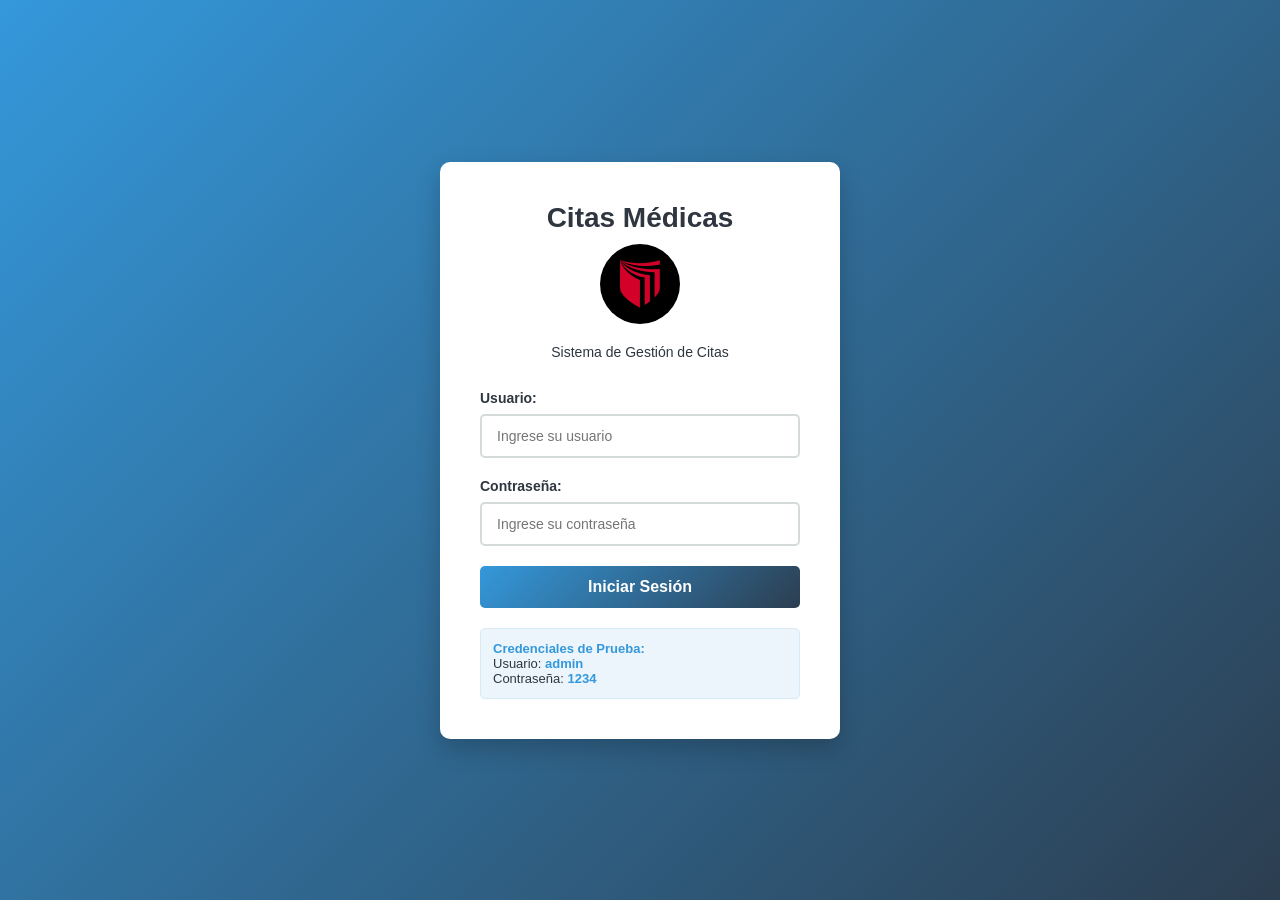
<file: index.html>
<!DOCTYPE html>
<html lang="es">
<head>
    <meta charset="UTF-8">
    <meta name="viewport" content="width=device-width, initial-scale=1.0">
    <meta name="description" content="Sistema de Gestión de Citas Médicas - Inicia sesión para acceder">
    <title>Login - Citas Médicas</title>
    <link rel="stylesheet" href="css/login.css">
</head>
<body>
    <main class="login-container">
        <header>
            <h1>Citas Médicas</h1>
            <img src="imagenes/logoucv.jpg" alt="logo_citas_medicas" class="logo">
            <p class="subtitle">Sistema de Gestión de Citas</p>
        </header>

        <form id="loginForm" action="menu_principal.html" method="get">
            <div class="form-group">
                <label for="usuario">Usuario:</label>
                <input 
                    type="text" 
                    id="usuario" 
                    name="usuario" 
                    placeholder="Ingrese su usuario" 
                    required
                    autocomplete="username"
                    aria-label="Campo de usuario">
            </div>

            <div class="form-group">
                <label for="contrasena">Contraseña:</label>
                <input 
                    type="password" 
                    id="contrasena" 
                    name="contrasena" 
                    placeholder="Ingrese su contraseña" 
                    required
                    autocomplete="current-password"
                    aria-label="Campo de contraseña">
            </div>

            <button type="submit">Iniciar Sesión</button>
        </form>

        <aside class="credentials-info">
            <strong>Credenciales de Prueba:</strong><br>
            Usuario: <strong>admin</strong><br>
            Contraseña: <strong>1234</strong>
        </aside>
    </main>
</body>
</html>
</file>
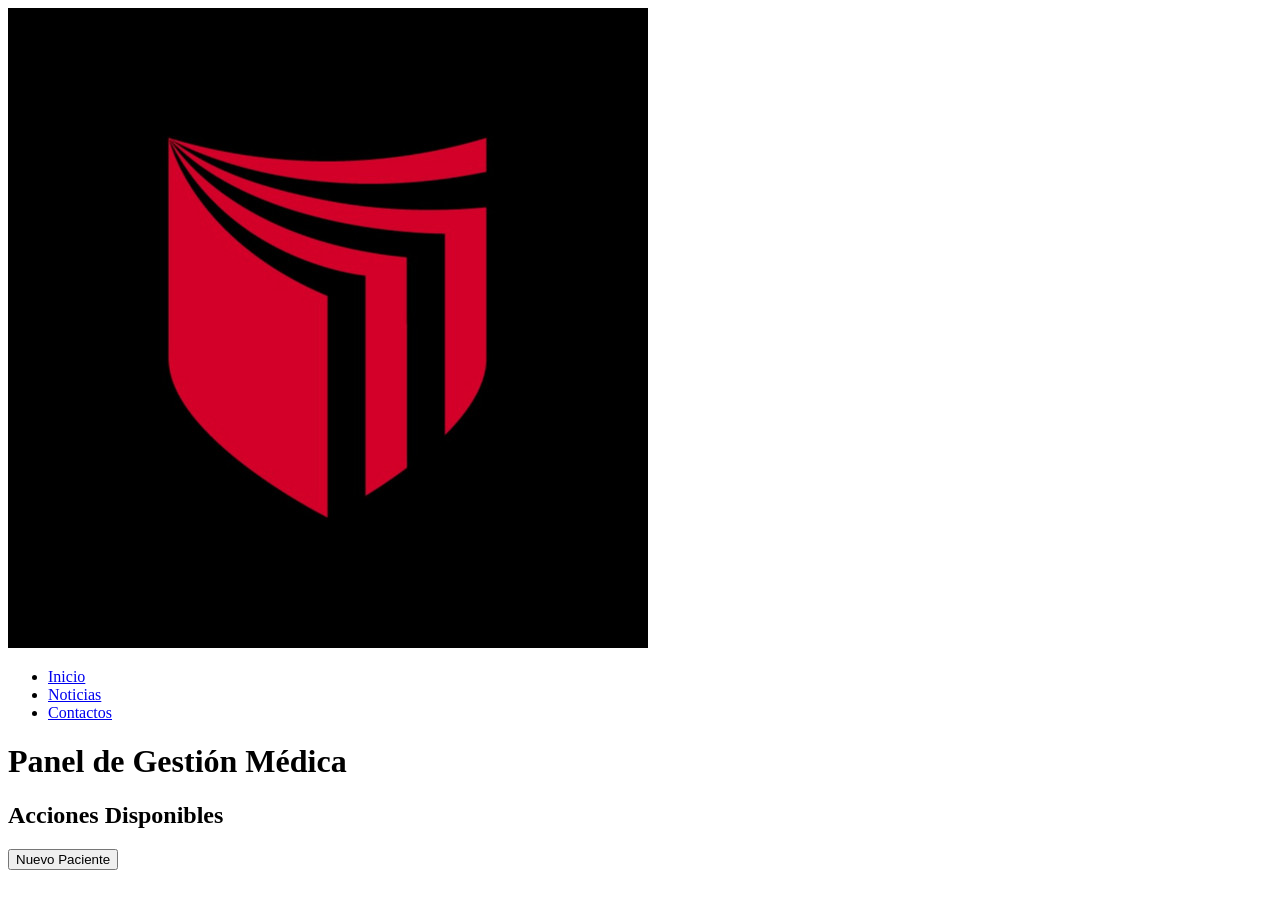
<file: citas.html>
<!DOCTYPE html>
<html lang="es">
<head>
    <meta charset="UTF-8">
    <meta name="viewport" content="width=device-width, initial-scale=1.0">
    <title>WOL-FI CITAS MÉDICAS</title>
</head>
<body>
    <header>
        <img src="imagenes/logoucv.jpg" alt="Logo Wolfi">
        <nav>
            <ul>
                <li><a href="index.html">Inicio</a></li>
                <li><a href="index.html">Noticias</a></li>
                <li><a href="contactos.html">Contactos</a></li>
            </ul>
        </nav>

    </header>

    <main>
        <h1>Panel de Gestión Médica</h1>
        <section>
            <h2>Acciones Disponibles</h2>
            <button type="button">Nuevo Paciente</button>
        </section>
    </main>
    
</body>
</html>
</file>
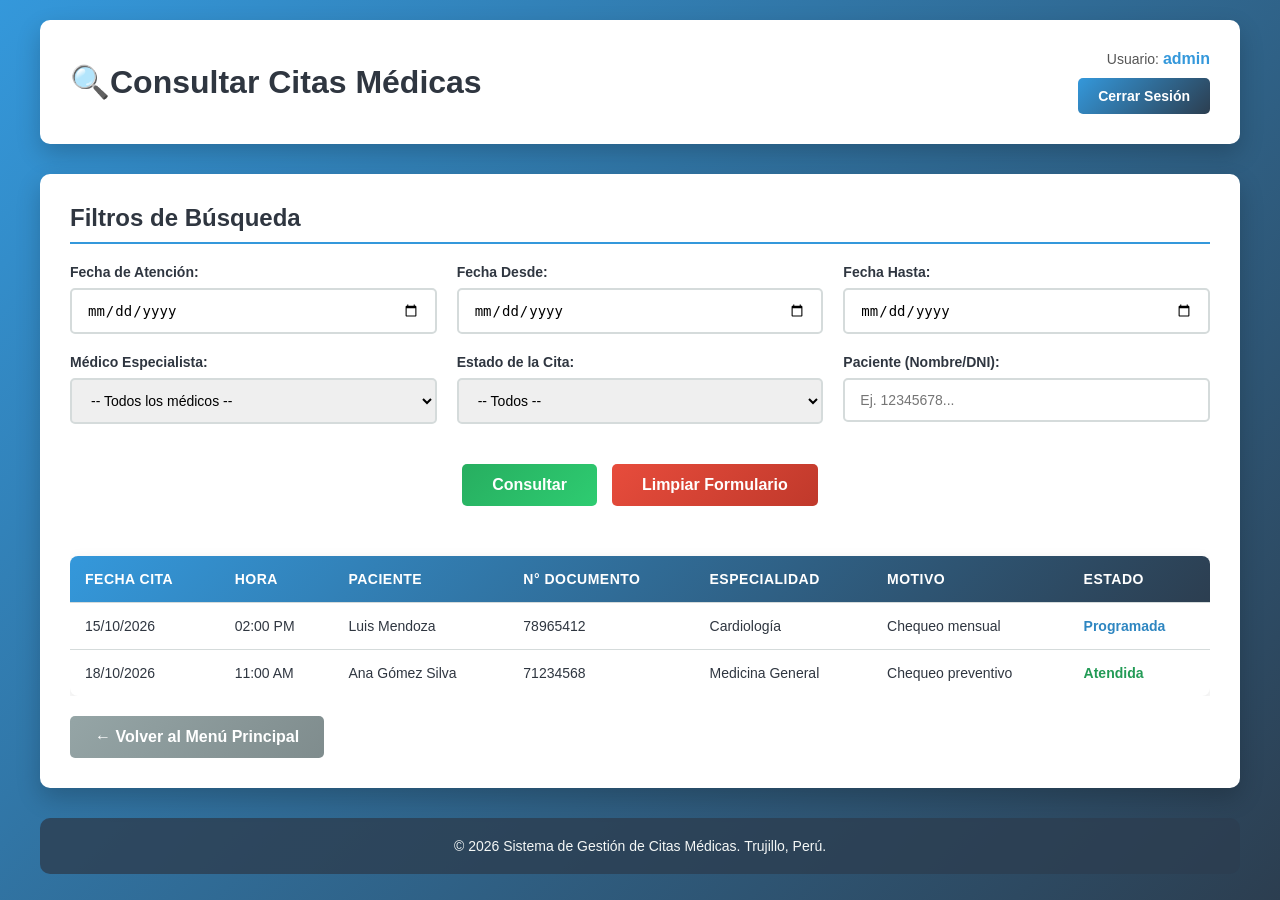
<file: consultar-cita.html>
<!DOCTYPE html>
<html lang="es">

<head>
    <meta charset="UTF-8">
    <meta name="viewport" content="width=device-width, initial-scale=1.0">
    <meta name="description" content="Consultar Citas Médicas - Sistema de Gestión de Citas">
    <title>Citas Médicas</title>
    <link rel="stylesheet" href="css/consultar-citas.css">
</head>

<body>
    <div class="container">
        <header>
            <h1>🔍Consultar Citas Médicas</h1>
            <div class="usuario-info">
                <p>Usuario: <strong>admin</strong></p>
                <a href="index.html" class="cerrarsesion-btn">Cerrar Sesión</a>
            </div>
        </header>

        <main>
            <section id="consulta-citas">
                <h2>Filtros de Búsqueda</h2>

                <div class="filtros-container">
                    <form id="formConsulta" class="filtros-grid">

                        <div class="form-group">
                            <label class="filtro-label">Fecha de Atención:</label>
                            <input type="date" id="fecha-atencion" name="fecha-atencion">
                        </div>

                        <div class="form-group">
                            <label for="fecha-inicio">Fecha Desde:</label>
                            <input type="date" id="fecha-inicio" name="fecha-inicio">
                        </div>
                        <div class="form-group">
                            <label for="fecha-fin"> Fecha Hasta:</label>
                            <input type="date" id="fecha-fin" name="fecha-fin">
                        </div>

                        <div class="form-group">
                            <label class="filtro-label">Médico Especialista:</label>
                            <select id="medico-especialista" name="medico-especialista" class="form-control">
                                <option value="">-- Todos los médicos --</option>
                                <option value="dr_peralta">Dr. Arnaldo Peralta (Cardiología)</option>
                                <option value="dra_gomez">Dra. María Gómez (Dermatología)</option>
                                <option value="dr_silva">Dr. Carlos Silva (Medicina General)</option>
                            </select>
                        </div>

                        <div class="form-group">
                            <label for="estado-cita">Estado de la Cita:</label>
                            <select id="estado-cita" name="estado-cita">
                                <option value="">-- Todos --</option>
                                <option value="programada">Programada</option>
                                <option value="atendida">Atendida</option>
                                <option value="cancelada">Cancelada</option>
                            </select>
                        </div>
                        <div class="form-group">
                            <label for="buscar-paciente">Paciente (Nombre/DNI):</label>
                            <input type="text" id="buscar-paciente" placeholder="Ej. 12345678...">
                        </div>
                        <div class="form-buttons">
                            <button type="submit" class="btn-primary">Consultar</button>
                            <button type="reset" class="btn-secondary">Limpiar Formulario</button>
                        </div>
                    </form>
                </div>

                <div class="table-container">
                    <table>
                        <thead>
                            <tr>
                                <th>Fecha Cita</th>
                                <th>Hora</th>
                                <th>Paciente</th>
                                <th>N° Documento</th>
                                <th>Especialidad</th>
                                <th>Motivo</th>
                                <th>Estado</th>

                            </tr>
                        </thead>
                        <tbody>
                            <tr>
                                <td>15/10/2026</td>
                                <td>02:00 PM</td>
                                <td>Luis Mendoza</td>
                                <td>78965412</td>
                                <td>Cardiología</td>
                                <td>Chequeo mensual</td>
                                <td><span style="color: #2e86c1; font-weight: bold;">Programada</span></td>

                            </tr>
                            <tr>
                                <td>18/10/2026</td>
                                <td>11:00 AM</td>
                                <td>Ana Gómez Silva</td>
                                <td>71234568</td>
                                <td>Medicina General</td>
                                <td>Chequeo preventivo</td>
                                <td><span style="color: #239b56; font-weight: bold;">Atendida</span></td>

                            </tr>
                        </tbody>
                    </table>
                </div>

                <a href="menu_principal.html" class="back-link" style="display: inline-block; margin-top: 20px;">←
                    Volver al Menú Principal</a>
            </section>
        </main>

        <footer>
            <p>&copy; 2026 Sistema de Gestión de Citas Médicas. Trujillo, Perú.</p>
        </footer>
    </div>

    <script>
        document.getElementById('formConsulta').addEventListener('submit', function (e) {
            // 1. Capturar TODOS los campos de los filtros
            const fechaAtencion = document.getElementById('fecha-atencion').value;
            const fechaInicio = document.getElementById('fecha-inicio').value;
            const fechaFin = document.getElementById('fecha-fin').value;
            const medico = document.getElementById('medico-especialista').value;
            const estado = document.getElementById('estado-cita').value;
            const paciente = document.getElementById('buscar-paciente').value;

            // 2. Validar que al menos uno tenga datos (RN-03)
            if (!fechaAtencion && !fechaInicio && !fechaFin && !medico && !estado && !paciente) {
                e.preventDefault(); // Evita que se recargue la página
                alert("⚠️ RN-03: Debe seleccionar al menos un filtro para realizar la consulta.");
            }
        });
    </script>

</body>

</html>
</file>
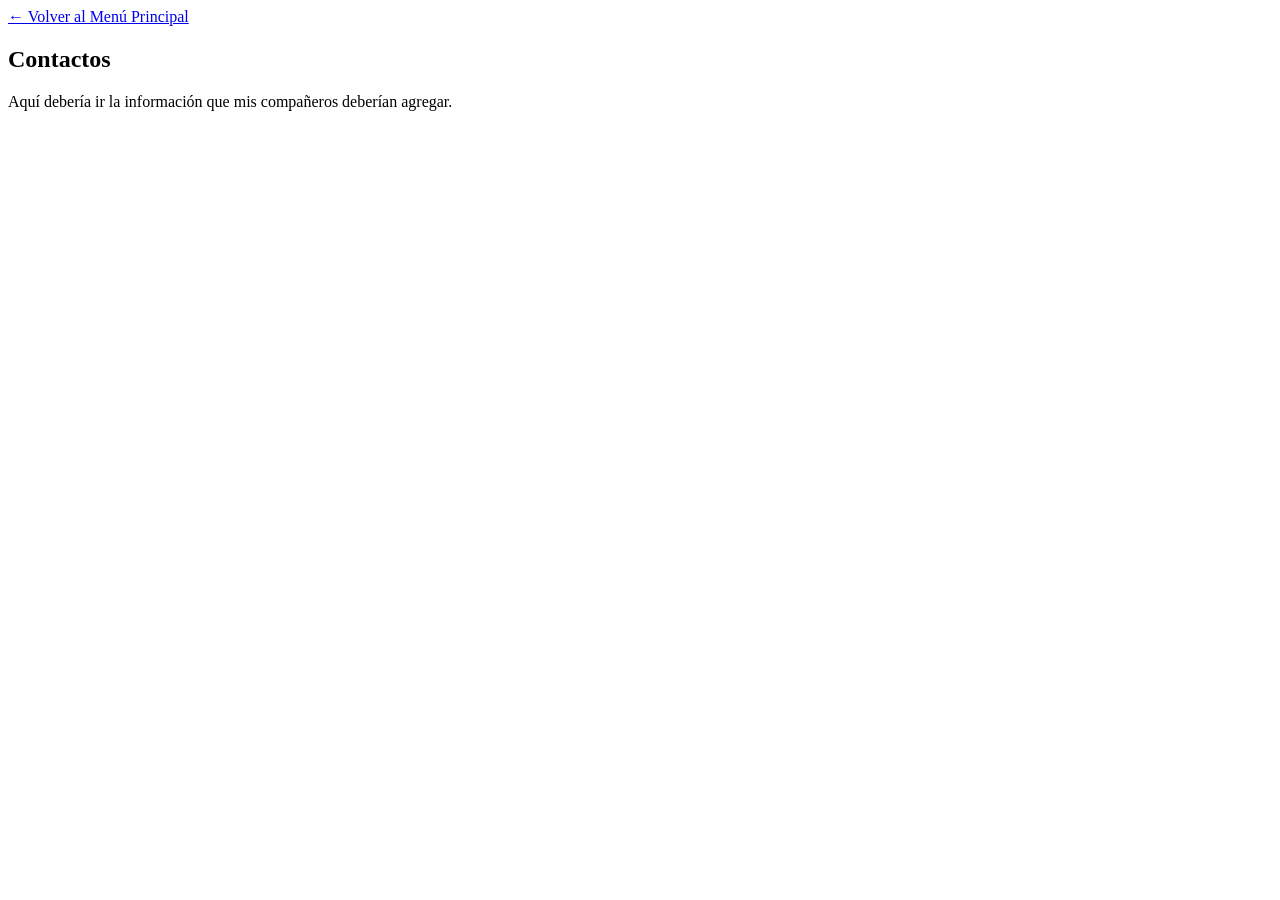
<file: contactos.html>
<!DOCTYPE html>
<html lang="en">
<head>
    <meta charset="UTF-8">
    <meta name="viewport" content="width=device-width, initial-scale=1.0">
    <title>Contactos</title>
    <a href="menu_principal.html">← Volver al Menú Principal</a>
</head>
<body>
    <h2>Contactos</h2>
    <p>Aquí debería ir la información que mis compañeros deberían agregar.</p>
</body>
</html>
</file>
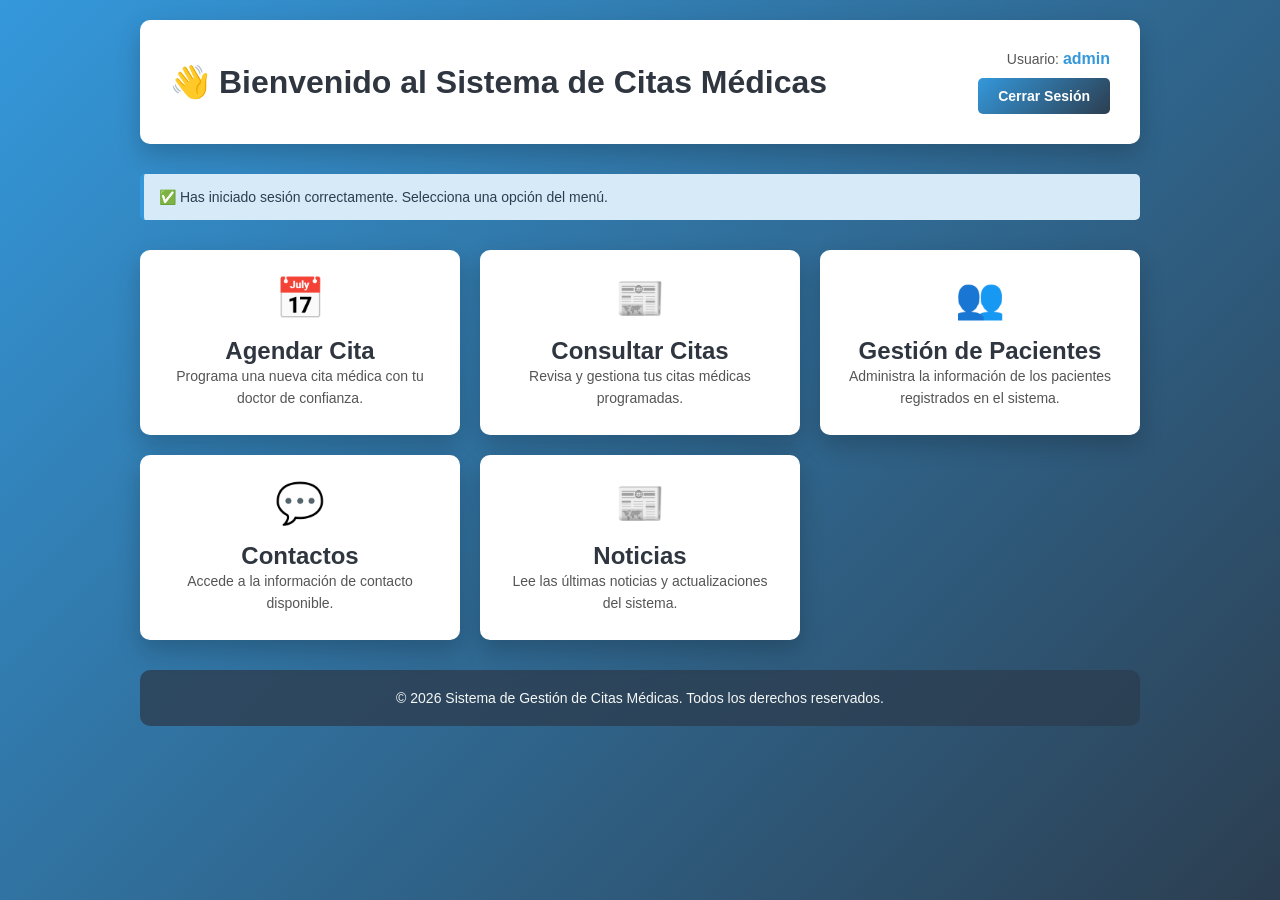
<file: menu_principal.html>
<!DOCTYPE html>
<html lang="es">
<head>
    <meta charset="UTF-8">
    <meta name="viewport" content="width=device-width, initial-scale=1.0">
    <meta name="description" content="Menú Principal del Sistema de Gestión de Citas Médicas">
    <title>Menú Principal - Citas Médicas</title>
    <link rel="stylesheet" href="css/menu-principal.css">
</head>
<body>
    <div class="container">
        <header>
            <h1>👋 Bienvenido al Sistema de Citas Médicas</h1>
            <div class="user-info">
                <p>Usuario: <strong>admin</strong></p>
                <a href="index.html" class="logout-btn">Cerrar Sesión</a>
            </div>
        </header>

        <main>
            <aside class="alert-info" role="status">
                ✅ Has iniciado sesión correctamente. Selecciona una opción del menú.
            </aside>

            <section class="menu-grid">
                <a href="Registrar Cita - Html (2.3).html" class="menu-card-link">
                    <article class="menu-card">
                        <span class="menu-icon">📅</span>
                        <h2>Agendar Cita</h2>
                        <p>Programa una nueva cita médica con tu doctor de confianza.</p>
                    </article>
                </a>

                <a href="consultar-cita.html" class="menu-card-link">
                    <article class="menu-card">
                        <span class="menu-icon">📰</span>
                        <h2>Consultar Citas</h2>
                        <p>Revisa y gestiona tus citas médicas programadas.</p>
                    </article>
                </a>

                <a href="pacientes.html" class="menu-card-link">
                    <article class="menu-card">
                        <span class="menu-icon">👥</span>
                        <h2>Gestión de Pacientes</h2>
                        <p>Administra la información de los pacientes registrados en el sistema.</p>
                    </article>
                </a>

                <a href="contactos.html" class="menu-card-link">
                    <article class="menu-card">
                        <span class="menu-icon">💬</span>
                        <h2>Contactos</h2>
                        <p>Accede a la información de contacto disponible.</p>
                    </article>
                </a>

                <a href="noticias.html" class="menu-card-link">
                    <article class="menu-card">
                        <span class="menu-icon">📰</span>
                        <h2>Noticias</h2>
                        <p>Lee las últimas noticias y actualizaciones del sistema.</p>
                    </article>
                </a>
            </section>
        </main>

        <footer>
            <p>&copy; 2026 Sistema de Gestión de Citas Médicas. Todos los derechos reservados.</p>
        </footer>
    </div>
</body>
</html>
</file>
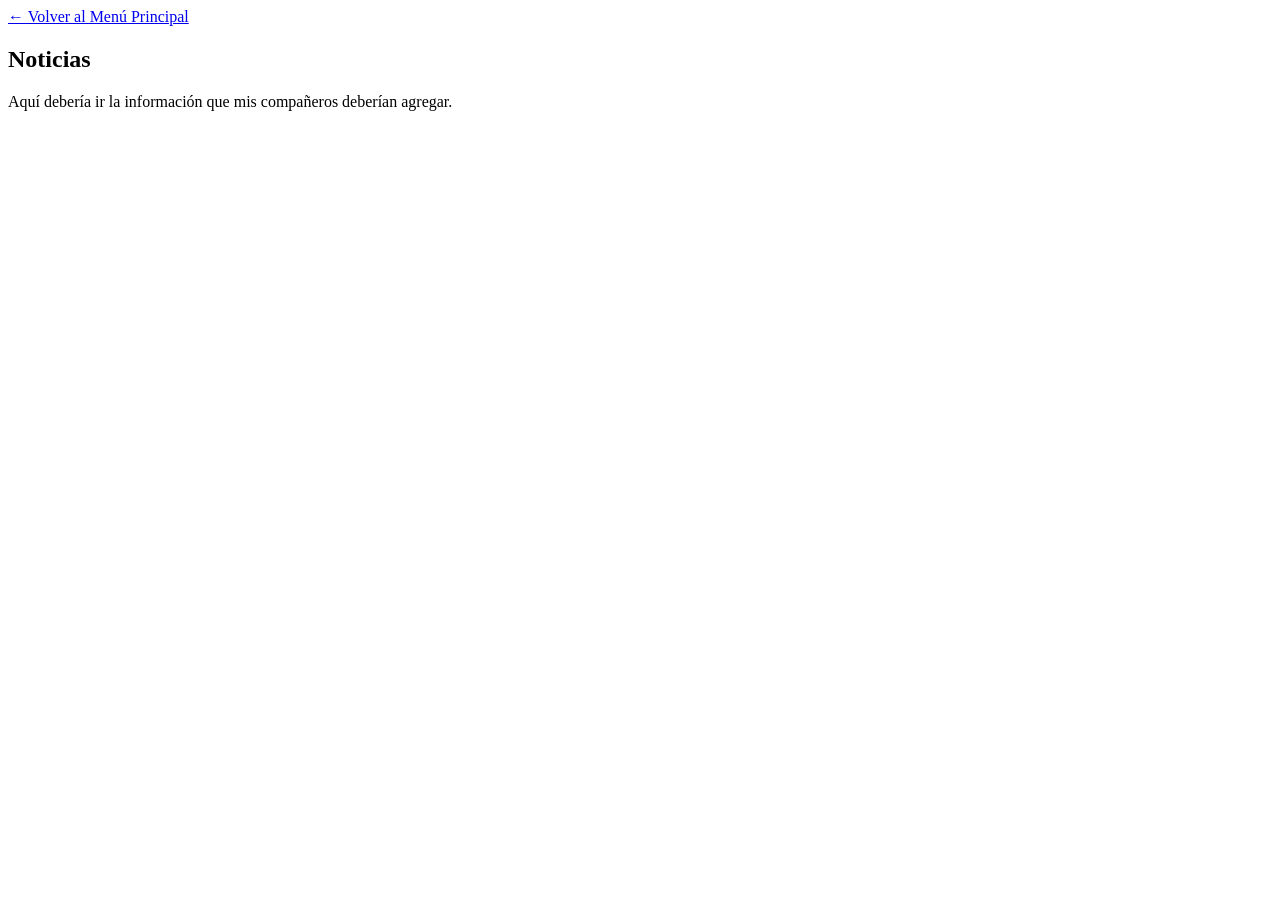
<file: noticias.html>
<!DOCTYPE html>
<html lang="en">
<head>
    <meta charset="UTF-8">
    <meta name="viewport" content="width=device-width, initial-scale=1.0">
    <title>Noticias</title>
    <a href="menu_principal.html">← Volver al Menú Principal</a>
</head>
<body>
    <h2>Noticias</h2>
    <p>Aquí debería ir la información que mis compañeros deberían agregar.</p>
</body>
</html>
</file>
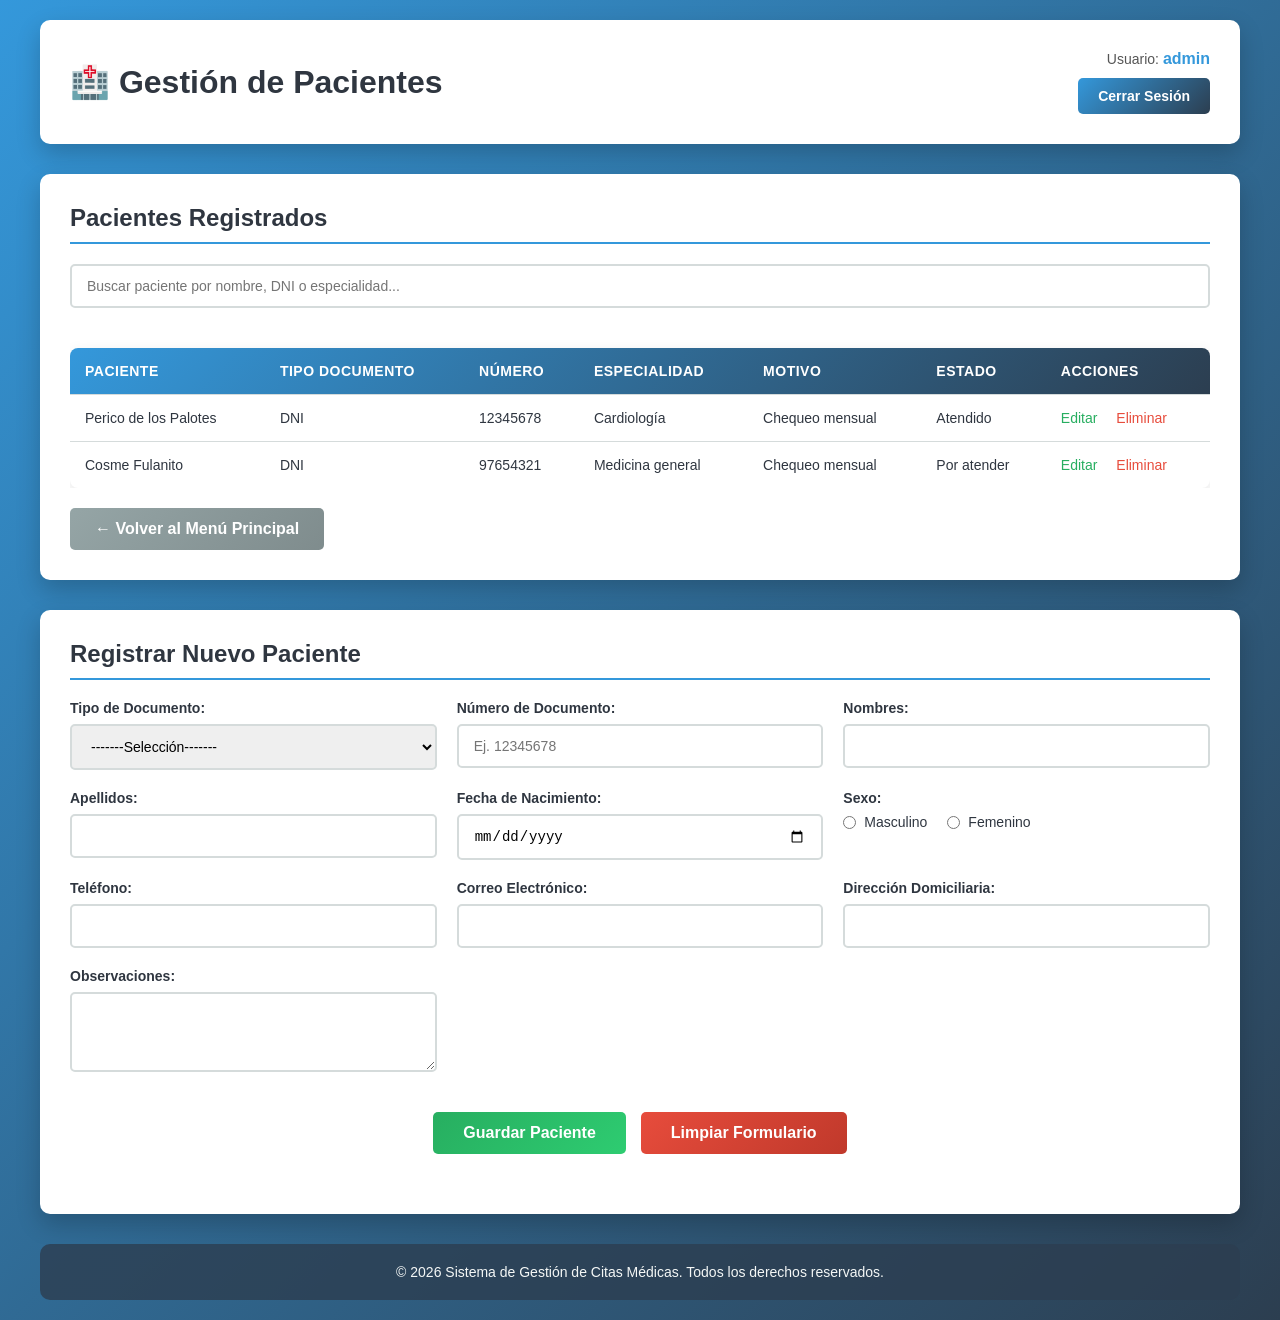
<file: pacientes.html>
<!DOCTYPE html>
<html lang="es">
<head>
    <meta charset="UTF-8">
    <meta name="viewport" content="width=device-width, initial-scale=1.0">
    <meta name="description" content="Gestión de Pacientes - Sistema de Citas Médicas">
    <title>Gestión de Pacientes - Citas Médicas</title>
    <link rel="stylesheet" href="css/pacientes.css">
</head>
<body>
    <div class="container">
        <header>
            <h1>🏥 Gestión de Pacientes</h1>
            <div class="usuario-info">
                <p>Usuario: <strong>admin</strong></p>
                <a href="index.html" class="cerrarsesion-btn">Cerrar Sesión</a>
            </div>
        </header>

        <main>
            <section id="lista-pacientes">
                <h2>Pacientes Registrados</h2>

                <!-- Campo de búsqueda -->
                <div class="search-container" style="margin-bottom: 20px;">
                    <input type="text" id="searchInput" placeholder="Buscar paciente por nombre, DNI o especialidad..." style="width: 100%; padding: 12px 15px; border: 2px solid #D5DBDB; border-radius: 5px; font-size: 14px;">
                </div>

                <div class="table-container">
                    <table>
                        <thead>
                            <tr>
                                <th>Paciente</th>
                                <th>Tipo Documento</th>
                                <th>Número</th>
                                <th>Especialidad</th>
                                <th>Motivo</th>
                                <th>Estado</th>
                                <th>Acciones</th>
                            </tr>
                        </thead>
                        <tbody>
                            <tr>
                                <td>Perico de los Palotes</td>
                                <td>DNI</td>
                                <td>12345678</td>
                                <td>Cardiología</td>
                                <td>Chequeo mensual</td>
                                <td>Atendido</td>
                                <td class="table-actions">
                                    <a href="#">Editar</a>
                                    <a href="#" class="btn-delete" onclick="return confirm('¿Está seguro de eliminar este paciente?')">Eliminar</a>
                                </td>
                            </tr>
                            <tr>
                                <td>Cosme Fulanito</td>
                                <td>DNI</td>
                                <td>97654321</td>
                                <td>Medicina general</td>
                                <td>Chequeo mensual</td>
                                <td>Por atender</td>
                                <td class="table-actions">
                                    <a href="#">Editar</a>
                                    <a href="#" class="btn-delete" onclick="return confirm('¿Está seguro de eliminar este paciente?')">Eliminar</a>
                                </td>
                            </tr>
                        </tbody>
                    </table>
                </div>

                <a href="menu_principal.html" class="back-link">← Volver al Menú Principal</a>
            </section>

            <section id="registro-pacientes">
                <h2>Registrar Nuevo Paciente</h2>
                <form>
                    <div class="form-group">
                        <label for="tipo-doc">Tipo de Documento:</label>
                        <select id="tipo-doc" name="tipo-doc" required>
                            <option value="">-------Selección-------</option>
                            <option value="DNI">DNI</option>
                            <option value="Pasaporte">Pasaporte</option>
                            <option value="CE">Carnet de Extranjería</option>
                        </select>
                    </div>

                    <div class="form-group">
                        <label for="num-doc">Número de Documento:</label>
                        <input type="text" id="num-doc" name="num-doc" required maxlength="8" placeholder="Ej. 12345678">
                    </div>

                    <div class="form-group">
                        <label for="nombres">Nombres:</label>
                        <input type="text" id="nombres" name="nombres" required>
                    </div>

                    <div class="form-group">
                        <label for="apellidos">Apellidos:</label>
                        <input type="text" id="apellidos" name="apellidos" required>
                    </div>

                    <div class="form-group">
                        <label for="fecha-nacimiento">Fecha de Nacimiento:</label>
                        <input type="date" name="fecha-nacimiento" id="fecha-nacimiento" required>
                    </div>

                    <div class="form-group">
                        <label>Sexo:</label>
                        <div class="radio-group">
                            <label for="masculino">
                                <input type="radio" name="sexo" id="masculino" value="M" required>
                                Masculino
                            </label>
                            <label for="femenino">
                                <input type="radio" name="sexo" id="femenino" value="F">
                                Femenino
                            </label>
                        </div>
                    </div>

                    <div class="form-group">
                        <label for="telefono">Teléfono:</label>
                        <input type="tel" name="telefono" id="telefono" required pattern="[0-9]{9}" title="Debe tener 9 dígitos">
                    </div>

                    <div class="form-group">
                        <label for="email">Correo Electrónico:</label>
                        <input type="email" name="email" id="email" required>
                    </div>

                    <div class="form-group">
                        <label for="direccion">Dirección Domiciliaria:</label>
                        <input type="text" name="direccion" id="direccion">
                    </div>

                    <div class="form-group">
                        <label for="observaciones">Observaciones:</label>
                        <textarea name="observaciones" id="observaciones"></textarea>
                    </div>

                    <div class="form-buttons">
                        <button type="submit" class="btn-primary">Guardar Paciente</button>
                        <button type="reset" class="btn-secondary">Limpiar Formulario</button>
                    </div>
                </form>
            </section>
        </main>

        <footer>
            <p>&copy; 2026 Sistema de Gestión de Citas Médicas. Todos los derechos reservados.</p>
        </footer>
    </div>
</body>
</html>
</file>
<file: css/login.css>
/* =============================================
   LOGIN.CSS - Estilos del Formulario de Login
   ============================================= */

* {
    margin: 0;
    padding: 0;
    box-sizing: border-box;
}

html {
    scroll-behavior: smooth;
}

body {
    font-family: 'Segoe UI', Tahoma, Geneva, Verdana, sans-serif;
    background: linear-gradient(135deg, #3498DB 0%, #2C3E50 100%);
    display: flex;
    justify-content: center;
    align-items: center;
    min-height: 100vh;
    padding: 20px;
}

/* Contenedor principal del login */
.login-container {
    background: white;
    border-radius: 10px;
    box-shadow: 0 10px 25px rgba(0, 0, 0, 0.2);
    width: 100%;
    max-width: 400px;
    padding: 40px;
    animation: slideIn 0.3s ease-out;
}

@keyframes slideIn {
    from {
        opacity: 0;
        transform: translateY(-20px);
    }
    to {
        opacity: 1;
        transform: translateY(0);
    }
}

/* Encabezado del formulario */
header h1 {
    color: #2F3640;
    margin-bottom: 10px;
    text-align: center;
    font-size: 28px;
    font-weight: 700;
}

header .logo {
    display: block;
    margin-left: auto;
    margin-right: auto;
    margin-bottom: 20px;
    width: 80px;
    height: 80px;
    border-radius: 50%;
    object-fit: cover;
}

.subtitle {
    text-align: center;
    color: #2F3640;
    margin-bottom: 30px;
    font-size: 14px;
}

/* Mensaje de error */
.error-message {
    background-color: #FADBD8;
    border: 1px solid #E74C3C;
    color: #E74C3C;
    padding: 12px;
    border-radius: 5px;
    margin-bottom: 20px;
    display: none;
    font-size: 14px;
    animation: shake 0.3s;
}

.error-message.show {
    display: block;
}

@keyframes shake {
    0%, 100% { transform: translateX(0); }
    25% { transform: translateX(-5px); }
    75% { transform: translateX(5px); }
}

/* Formulario */
form {
    display: flex;
    flex-direction: column;
}

.form-group {
    margin-bottom: 20px;
}

label {
    display: block;
    margin-bottom: 8px;
    color: #2F3640;
    font-weight: 600;
    font-size: 14px;
}

input[type="text"],
input[type="password"] {
    width: 100%;
    padding: 12px 15px;
    border: 2px solid #D5DBDB;
    border-radius: 5px;
    font-size: 14px;
    transition: border-color 0.3s;
}

input[type="text"]:focus,
input[type="password"]:focus {
    outline: none;
    border-color: #3498DB;
    box-shadow: 0 0 0 3px rgba(52, 152, 219, 0.1);
}

/* Botón de envío */
button[type="submit"] {
    width: 100%;
    padding: 12px;
    background: linear-gradient(135deg, #3498DB 0%, #2C3E50 100%);
    color: white;
    border: none;
    border-radius: 5px;
    font-size: 16px;
    font-weight: 600;
    cursor: pointer;
    transition: transform 0.2s, box-shadow 0.2s;
}

button[type="submit"]:hover {
    transform: translateY(-2px);
    box-shadow: 0 5px 15px rgba(52, 152, 219, 0.4);
}

button[type="submit"]:active {
    transform: translateY(0);
}

button[type="submit"]:disabled {
    opacity: 0.7;
    cursor: not-allowed;
}

/* Información de credenciales */
.credentials-info {
    background-color: #EBF5FB;
    border: 1px solid #D6EAF8;
    padding: 12px;
    border-radius: 5px;
    margin-top: 20px;
    font-size: 13px;
    color: #2F3640;
}

.credentials-info strong {
    color: #3498DB;
    font-weight: 600;
}

/* Responsive Design */
@media (max-width: 480px) {
    .login-container {
        padding: 30px 20px;
    }

    header h1 {
        font-size: 24px;
    }

    input[type="text"],
    input[type="password"],
    button[type="submit"] {
        font-size: 16px;
        padding: 14px;
    }
}
</file>
<file: css/consultar-citas.css>
* {
    margin: 0;
    padding: 0;
    box-sizing: border-box;
}

html {
    scroll-behavior: smooth;
}

body {
    font-family: 'Segoe UI', Tahoma, Geneva, Verdana, sans-serif;
    background: linear-gradient(135deg, #3498DB 0%, #2C3E50 100%);
    min-height: 100vh;
    padding: 20px;
    color: #402f31;
}

/* Contenedor principal */
.container {
    max-width: 1200px;
    margin: 0 auto;
}

/* Encabezado */
header {
    background: white;
    border-radius: 10px;
    padding: 30px;
    margin-bottom: 30px;
    box-shadow: 0 10px 25px rgba(0, 0, 0, 0.2);
    display: flex;
    justify-content: space-between;
    align-items: center;
    gap: 20px;
}

header h1 {
    color: #2F3640;
    font-size: 32px;
    font-weight: 700;
}

.usuario-info {
    text-align: right;
}

.usuario-info p {
    color: #555555;
    margin-bottom: 10px;
    font-size: 14px;
}

.usuario-info strong {
    color: #3498DB;
    font-size: 16px;
    font-weight: 600;
}

/* Botón de logout */
.cerrarsesion-btn {
    padding: 10px 20px;
    background: linear-gradient(135deg, #3498DB 0%, #2C3E50 100%);
    color: white;
    border: none;
    border-radius: 5px;
    cursor: pointer;
    font-size: 14px;
    font-weight: 600;
    transition: transform 0.2s, box-shadow 0.2s;
    text-decoration: none;
    display: inline-block;
    text-align: center;
}

.cerrarsesion-btn:hover {
    transform: translateY(-2px);
    box-shadow: 0 5px 15px rgba(52, 152, 219, 0.4);
}

/* Contenido principal */
main {
    animation: fadeIn 0.5s ease-out;
}

@keyframes fadeIn {
    from {
        opacity: 0;
        transform: translateY(10px);
    }
    to {
        opacity: 1;
        transform: translateY(0);
    }
}

/* Secciones */
section {
    background: white;
    border-radius: 10px;
    padding: 30px;
    margin-bottom: 30px;
    box-shadow: 0 10px 25px rgba(0, 0, 0, 0.2);
}

section h2 {
    color: #2F3640;
    margin-bottom: 20px;
    font-size: 24px;
    font-weight: 600;
    border-bottom: 2px solid #3498DB;
    padding-bottom: 10px;
}

/* Formulario */
form {
    display: grid;
    grid-template-columns: repeat(auto-fit, minmax(300px, 1fr));
    gap: 20px;
    margin-bottom: 30px;
}

.form-group {
    display: flex;
    flex-direction: column;
}

label {
    margin-bottom: 8px;
    color: #2F3640;
    font-weight: 600;
    font-size: 14px;
}

input[type="text"],
input[type="date"],
select,
textarea {
    padding: 12px 15px;
    border: 2px solid #D5DBDB;
    border-radius: 5px;
    font-size: 14px;
    transition: border-color 0.3s;
}


textarea {
    resize: vertical;
    min-height: 80px;
}

/* Radio buttons */
.radio-group {
    display: flex;
    gap: 20px;
    align-items: center;
}

.radio-group label {
    display: flex;
    align-items: center;
    gap: 8px;
    margin-bottom: 0;
    font-weight: normal;
}

/* Botones del formulario */
.form-buttons {
    grid-column: 1 / -1;
    display: flex;
    gap: 15px;
    justify-content: center;
    margin-top: 20px;
}

.btn-primary,
.btn-secondary {
    padding: 12px 30px;
    border: none;
    border-radius: 5px;
    font-size: 16px;
    font-weight: 600;
    cursor: pointer;
    transition: transform 0.2s, box-shadow 0.2s;
}

.btn-primary {
    background: linear-gradient(135deg, #27AE60 0%, #2ECC71 100%);
    color: white;
}

.btn-primary:hover {
    transform: translateY(-2px);
    box-shadow: 0 5px 15px rgba(39, 174, 96, 0.4);
}

.btn-secondary {
    background: linear-gradient(135deg, #E74C3C 0%, #C0392B 100%);
    color: white;
}

.btn-secondary:hover {
    transform: translateY(-2px);
    box-shadow: 0 5px 15px rgba(231, 76, 60, 0.4);
}


.search-container {
    margin-bottom: 20px;
}

.search-container input {
    width: 100%;
    padding: 12px 15px;
    border: 2px solid #D5DBDB;
    border-radius: 5px;
    font-size: 14px;
    transition: border-color 0.3s;
}

.search-container input:focus {
    outline: none;
    border-color: #3498DB;
    box-shadow: 0 0 0 3px rgba(52, 152, 219, 0.1);
}


.table-container {
    overflow-x: auto;
}

table {
    width: 100%;
    border-collapse: collapse;
    margin-top: 20px;
    background: white;
    border-radius: 8px;
    overflow: hidden;
    box-shadow: 0 5px 15px rgba(0, 0, 0, 0.1);
}

thead {
    background: linear-gradient(135deg, #3498DB 0%, #2C3E50 100%);
    color: white;
}

th, td {
    padding: 15px;
    text-align: left;
    border-bottom: 1px solid #D5DBDB;
}

th {
    font-weight: 600;
    font-size: 14px;
    text-transform: uppercase;
    letter-spacing: 0.5px;
}

td {
    font-size: 14px;
    color: #2F3640;
}

tbody tr:hover {
    background-color: #F8F9FA;
}

tbody tr:last-child td {
    border-bottom: none;
}


.table-actions a {
    color: #3498DB;
    text-decoration: none;
    margin-right: 15px;
    font-weight: 500;
    transition: color 0.3s;
}

.table-actions a:hover {
    color: #2C3E50;
}

.table-actions a:first-child {
    color: #27AE60;
}

.table-actions a:first-child:hover {
    color: #2ECC71;
}

.table-actions a:last-child {
    color: #E74C3C;
    margin-right: 0;
}

.table-actions a:last-child:hover {
    color: #C0392B;
}


.back-link {
    display: inline-block;
    padding: 12px 25px;
    background: linear-gradient(135deg, #95A5A6 0%, #7F8C8D 100%);
    color: white;
    text-decoration: none;
    border-radius: 5px;
    font-weight: 600;
    transition: transform 0.2s, box-shadow 0.2s;
    margin-top: 20px;
}

.back-link:hover {
    transform: translateY(-2px);
    box-shadow: 0 5px 15px rgba(149, 165, 166, 0.4);
}


footer {
    background: rgba(44, 62, 80, 0.8);
    border-radius: 10px;
    padding: 20px;
    text-align: center;
    color: #F4F7F6;
    margin-top: 30px;
    font-size: 14px;
}

footer a {
    color: #3498DB;
    text-decoration: none;
    font-weight: 600;
}
@media (max-width: 768px) {
    header {
        flex-direction: column;
        align-items: flex-start;
    }

    header h1 {
        font-size: 24px;
        margin-bottom: 15px;
    }

    .user-info {
        text-align: left;
        width: 100%;
    }

    .logout-btn {
        width: 100%;
        text-align: center;
    }

    form {
        grid-template-columns: 1fr;
    }

    .form-buttons {
        flex-direction: column;
        align-items: center;
    }

    .radio-group {
        flex-direction: column;
        align-items: flex-start;
        gap: 10px;
    }

    table {
        font-size: 12px;
    }

    th, td {
        padding: 10px;
    }
}

@media (max-width: 480px) {
    body {
        padding: 10px;
    }

    header {
        padding: 20px;
    }

    header h1 {
        font-size: 20px;
    }

    section {
        padding: 20px;
    }

    .table-container {
        margin: -10px;
    }
}
</file>
<file: css/menu-principal.css>
/* =====================================================
   MENU-PRINCIPAL.CSS - Estilos del Menú Principal
   ===================================================== */

* {
    margin: 0;
    padding: 0;
    box-sizing: border-box;
}

html {
    scroll-behavior: smooth;
}

body {
    font-family: 'Segoe UI', Tahoma, Geneva, Verdana, sans-serif;
    background: linear-gradient(135deg, #3498DB 0%, #2C3E50 100%);
    min-height: 100vh;
    padding: 20px;
    color: #2F3640;
}

/* Contenedor principal */
.container {
    max-width: 1000px;
    margin: 0 auto;
}

/* Encabezado */
header {
    background: white;
    border-radius: 10px;
    padding: 30px;
    margin-bottom: 30px;
    box-shadow: 0 10px 25px rgba(0, 0, 0, 0.2);
    display: flex;
    justify-content: space-between;
    align-items: center;
    gap: 20px;
}

header h1 {
    color: #2F3640;
    font-size: 32px;
    font-weight: 700;
}

.user-info {
    text-align: right;
}

.user-info p {
    color: #555555;
    margin-bottom: 10px;
    font-size: 14px;
}

.user-info strong {
    color: #3498DB;
    font-size: 16px;
    font-weight: 600;
}

/* Botón de logout */
.logout-btn {
    padding: 10px 20px;
    background: linear-gradient(135deg, #3498DB 0%, #2C3E50 100%);
    color: white;
    border: none;
    border-radius: 5px;
    cursor: pointer;
    font-size: 14px;
    font-weight: 600;
    transition: transform 0.2s, box-shadow 0.2s;
    text-decoration: none;
    display: inline-block;
    text-align: center;
}

.logout-btn:hover {
    transform: translateY(-2px);
    box-shadow: 0 5px 15px rgba(52, 152, 219, 0.4);
}

.logout-btn:active {
    transform: translateY(0);
}

/* Alerta de información */
.alert-info {
    background: #D6EAF8;
    border-left: 4px solid #3498DB;
    padding: 15px;
    border-radius: 5px;
    margin-bottom: 30px;
    color: #2C3E50;
    font-size: 14px;
}

/* Grid de menú */
.menu-grid {
    display: grid;
    grid-template-columns: repeat(auto-fit, minmax(250px, 1fr));
    gap: 20px;
    margin-bottom: 30px;
}

/* Tarjetas del menú */
.menu-card {
    background: white;
    border-radius: 10px;
    padding: 25px;
    box-shadow: 0 10px 25px rgba(0, 0, 0, 0.2);
    text-align: center;
    cursor: pointer;
    transition: transform 0.3s, box-shadow 0.3s;
}

.menu-card:hover {
    transform: translateY(-5px);
    box-shadow: 0 15px 35px rgba(0, 0, 0, 0.3);
}

.menu-card:not(.disabled):active {
    transform: translateY(-2px);
}

/* Enlace para tarjetas */
.menu-card-link {
    text-decoration: none;
    color: inherit;
    display: block;
}

.menu-icon {
    font-size: 40px;
    margin-bottom: 15px;
    display: inline-block;
}

.menu-card h3 {
    color: #2F3640;
    margin-bottom: 15px;
    font-size: 20px;
    font-weight: 600;
}

.menu-card p {
    color: #555555;
    font-size: 14px;
    line-height: 1.6;
}

/* Tarjeta deshabilitada */
.menu-card.disabled {
    opacity: 0.5;
    pointer-events: none;
}

/* Pie de página */
footer {
    background: rgba(44, 62, 80, 0.8);
    border-radius: 10px;
    padding: 20px;
    text-align: center;
    color: #F4F7F6;
    margin-top: 30px;
    font-size: 14px;
}

/* Main content */
main {
    animation: fadeIn 0.5s ease-out;
}

@keyframes fadeIn {
    from {
        opacity: 0;
        transform: translateY(10px);
    }
    to {
        opacity: 1;
        transform: translateY(0);
    }
}

/* Responsive Design */
@media (max-width: 768px) {
    header {
        flex-direction: column;
        align-items: flex-start;
    }

    header h1 {
        font-size: 24px;
        margin-bottom: 15px;
    }

    .user-info {
        text-align: left;
        width: 100%;
    }

    .logout-btn {
        width: 100%;
        text-align: center;
    }

    .menu-grid {
        grid-template-columns: 1fr;
    }
}

@media (max-width: 480px) {
    body {
        padding: 10px;
    }

    header {
        padding: 20px;
    }

    header h1 {
        font-size: 20px;
    }

    .menu-card {
        padding: 20px;
    }

    .menu-icon {
        font-size: 32px;
    }

    .menu-card h3 {
        font-size: 18px;
    }
}
</file>
<file: css/pacientes.css>
* {
    margin: 0;
    padding: 0;
    box-sizing: border-box;
}

html {
    scroll-behavior: smooth;
}

body {
    font-family: 'Segoe UI', Tahoma, Geneva, Verdana, sans-serif;
    background: linear-gradient(135deg, #3498DB 0%, #2C3E50 100%);
    min-height: 100vh;
    padding: 20px;
    color: #402f31;
}

/* Contenedor principal */
.container {
    max-width: 1200px;
    margin: 0 auto;
}

/* Encabezado */
header {
    background: white;
    border-radius: 10px;
    padding: 30px;
    margin-bottom: 30px;
    box-shadow: 0 10px 25px rgba(0, 0, 0, 0.2);
    display: flex;
    justify-content: space-between;
    align-items: center;
    gap: 20px;
}

header h1 {
    color: #2F3640;
    font-size: 32px;
    font-weight: 700;
}

.usuario-info {
    text-align: right;
}

.usuario-info p {
    color: #555555;
    margin-bottom: 10px;
    font-size: 14px;
}

.usuario-info strong {
    color: #3498DB;
    font-size: 16px;
    font-weight: 600;
}

/* Botón de logout */
.cerrarsesion-btn {
    padding: 10px 20px;
    background: linear-gradient(135deg, #3498DB 0%, #2C3E50 100%);
    color: white;
    border: none;
    border-radius: 5px;
    cursor: pointer;
    font-size: 14px;
    font-weight: 600;
    transition: transform 0.2s, box-shadow 0.2s;
    text-decoration: none;
    display: inline-block;
    text-align: center;
}

.cerrarsesion-btn:hover {
    transform: translateY(-2px);
    box-shadow: 0 5px 15px rgba(52, 152, 219, 0.4);
}

/* Contenido principal */
main {
    animation: fadeIn 0.5s ease-out;
}

@keyframes fadeIn {
    from {
        opacity: 0;
        transform: translateY(10px);
    }
    to {
        opacity: 1;
        transform: translateY(0);
    }
}

/* Secciones */
section {
    background: white;
    border-radius: 10px;
    padding: 30px;
    margin-bottom: 30px;
    box-shadow: 0 10px 25px rgba(0, 0, 0, 0.2);
}

section h2 {
    color: #2F3640;
    margin-bottom: 20px;
    font-size: 24px;
    font-weight: 600;
    border-bottom: 2px solid #3498DB;
    padding-bottom: 10px;
}

/* Formulario */
form {
    display: grid;
    grid-template-columns: repeat(auto-fit, minmax(300px, 1fr));
    gap: 20px;
    margin-bottom: 30px;
}

.form-group {
    display: flex;
    flex-direction: column;
}

label {
    margin-bottom: 8px;
    color: #2F3640;
    font-weight: 600;
    font-size: 14px;
}

input[type="text"],
input[type="tel"],
input[type="email"],
input[type="date"],
select,
textarea {
    padding: 12px 15px;
    border: 2px solid #D5DBDB;
    border-radius: 5px;
    font-size: 14px;
    transition: border-color 0.3s;
}

input[type="text"]:focus,
input[type="tel"]:focus,
input[type="email"]:focus,
input[type="date"]:focus,
select:focus,
textarea:focus {
    outline: none;
    border-color: #3498DB;
    box-shadow: 0 0 0 3px rgba(52, 152, 219, 0.1);
}

textarea {
    resize: vertical;
    min-height: 80px;
}

/* Radio buttons */
.radio-group {
    display: flex;
    gap: 20px;
    align-items: center;
}

.radio-group label {
    display: flex;
    align-items: center;
    gap: 8px;
    margin-bottom: 0;
    font-weight: normal;
}

/* Botones del formulario */
.form-buttons {
    grid-column: 1 / -1;
    display: flex;
    gap: 15px;
    justify-content: center;
    margin-top: 20px;
}

.btn-primary,
.btn-secondary {
    padding: 12px 30px;
    border: none;
    border-radius: 5px;
    font-size: 16px;
    font-weight: 600;
    cursor: pointer;
    transition: transform 0.2s, box-shadow 0.2s;
}

.btn-primary {
    background: linear-gradient(135deg, #27AE60 0%, #2ECC71 100%);
    color: white;
}

.btn-primary:hover {
    transform: translateY(-2px);
    box-shadow: 0 5px 15px rgba(39, 174, 96, 0.4);
}

.btn-secondary {
    background: linear-gradient(135deg, #E74C3C 0%, #C0392B 100%);
    color: white;
}

.btn-secondary:hover {
    transform: translateY(-2px);
    box-shadow: 0 5px 15px rgba(231, 76, 60, 0.4);
}


.search-container {
    margin-bottom: 20px;
}

.search-container input {
    width: 100%;
    padding: 12px 15px;
    border: 2px solid #D5DBDB;
    border-radius: 5px;
    font-size: 14px;
    transition: border-color 0.3s;
}

.search-container input:focus {
    outline: none;
    border-color: #3498DB;
    box-shadow: 0 0 0 3px rgba(52, 152, 219, 0.1);
}


.table-container {
    overflow-x: auto;
}

table {
    width: 100%;
    border-collapse: collapse;
    margin-top: 20px;
    background: white;
    border-radius: 8px;
    overflow: hidden;
    box-shadow: 0 5px 15px rgba(0, 0, 0, 0.1);
}

thead {
    background: linear-gradient(135deg, #3498DB 0%, #2C3E50 100%);
    color: white;
}

th, td {
    padding: 15px;
    text-align: left;
    border-bottom: 1px solid #D5DBDB;
}

th {
    font-weight: 600;
    font-size: 14px;
    text-transform: uppercase;
    letter-spacing: 0.5px;
}

td {
    font-size: 14px;
    color: #2F3640;
}

tbody tr:hover {
    background-color: #F8F9FA;
}

tbody tr:last-child td {
    border-bottom: none;
}


.table-actions a {
    color: #3498DB;
    text-decoration: none;
    margin-right: 15px;
    font-weight: 500;
    transition: color 0.3s;
}

.table-actions a:hover {
    color: #2C3E50;
}

.table-actions a:first-child {
    color: #27AE60;
}

.table-actions a:first-child:hover {
    color: #2ECC71;
}

.table-actions a:last-child {
    color: #E74C3C;
    margin-right: 0;
}

.table-actions a:last-child:hover {
    color: #C0392B;
}


.back-link {
    display: inline-block;
    padding: 12px 25px;
    background: linear-gradient(135deg, #95A5A6 0%, #7F8C8D 100%);
    color: white;
    text-decoration: none;
    border-radius: 5px;
    font-weight: 600;
    transition: transform 0.2s, box-shadow 0.2s;
    margin-top: 20px;
}

.back-link:hover {
    transform: translateY(-2px);
    box-shadow: 0 5px 15px rgba(149, 165, 166, 0.4);
}


footer {
    background: rgba(44, 62, 80, 0.8);
    border-radius: 10px;
    padding: 20px;
    text-align: center;
    color: #F4F7F6;
    margin-top: 30px;
    font-size: 14px;
}

footer a {
    color: #3498DB;
    text-decoration: none;
    font-weight: 600;
}
@media (max-width: 768px) {
    header {
        flex-direction: column;
        align-items: flex-start;
    }

    header h1 {
        font-size: 24px;
        margin-bottom: 15px;
    }

    .user-info {
        text-align: left;
        width: 100%;
    }

    .logout-btn {
        width: 100%;
        text-align: center;
    }

    form {
        grid-template-columns: 1fr;
    }

    .form-buttons {
        flex-direction: column;
        align-items: center;
    }

    .radio-group {
        flex-direction: column;
        align-items: flex-start;
        gap: 10px;
    }

    table {
        font-size: 12px;
    }

    th, td {
        padding: 10px;
    }
}

@media (max-width: 480px) {
    body {
        padding: 10px;
    }

    header {
        padding: 20px;
    }

    header h1 {
        font-size: 20px;
    }

    section {
        padding: 20px;
    }

    .table-container {
        margin: -10px;
    }
}
</file>
